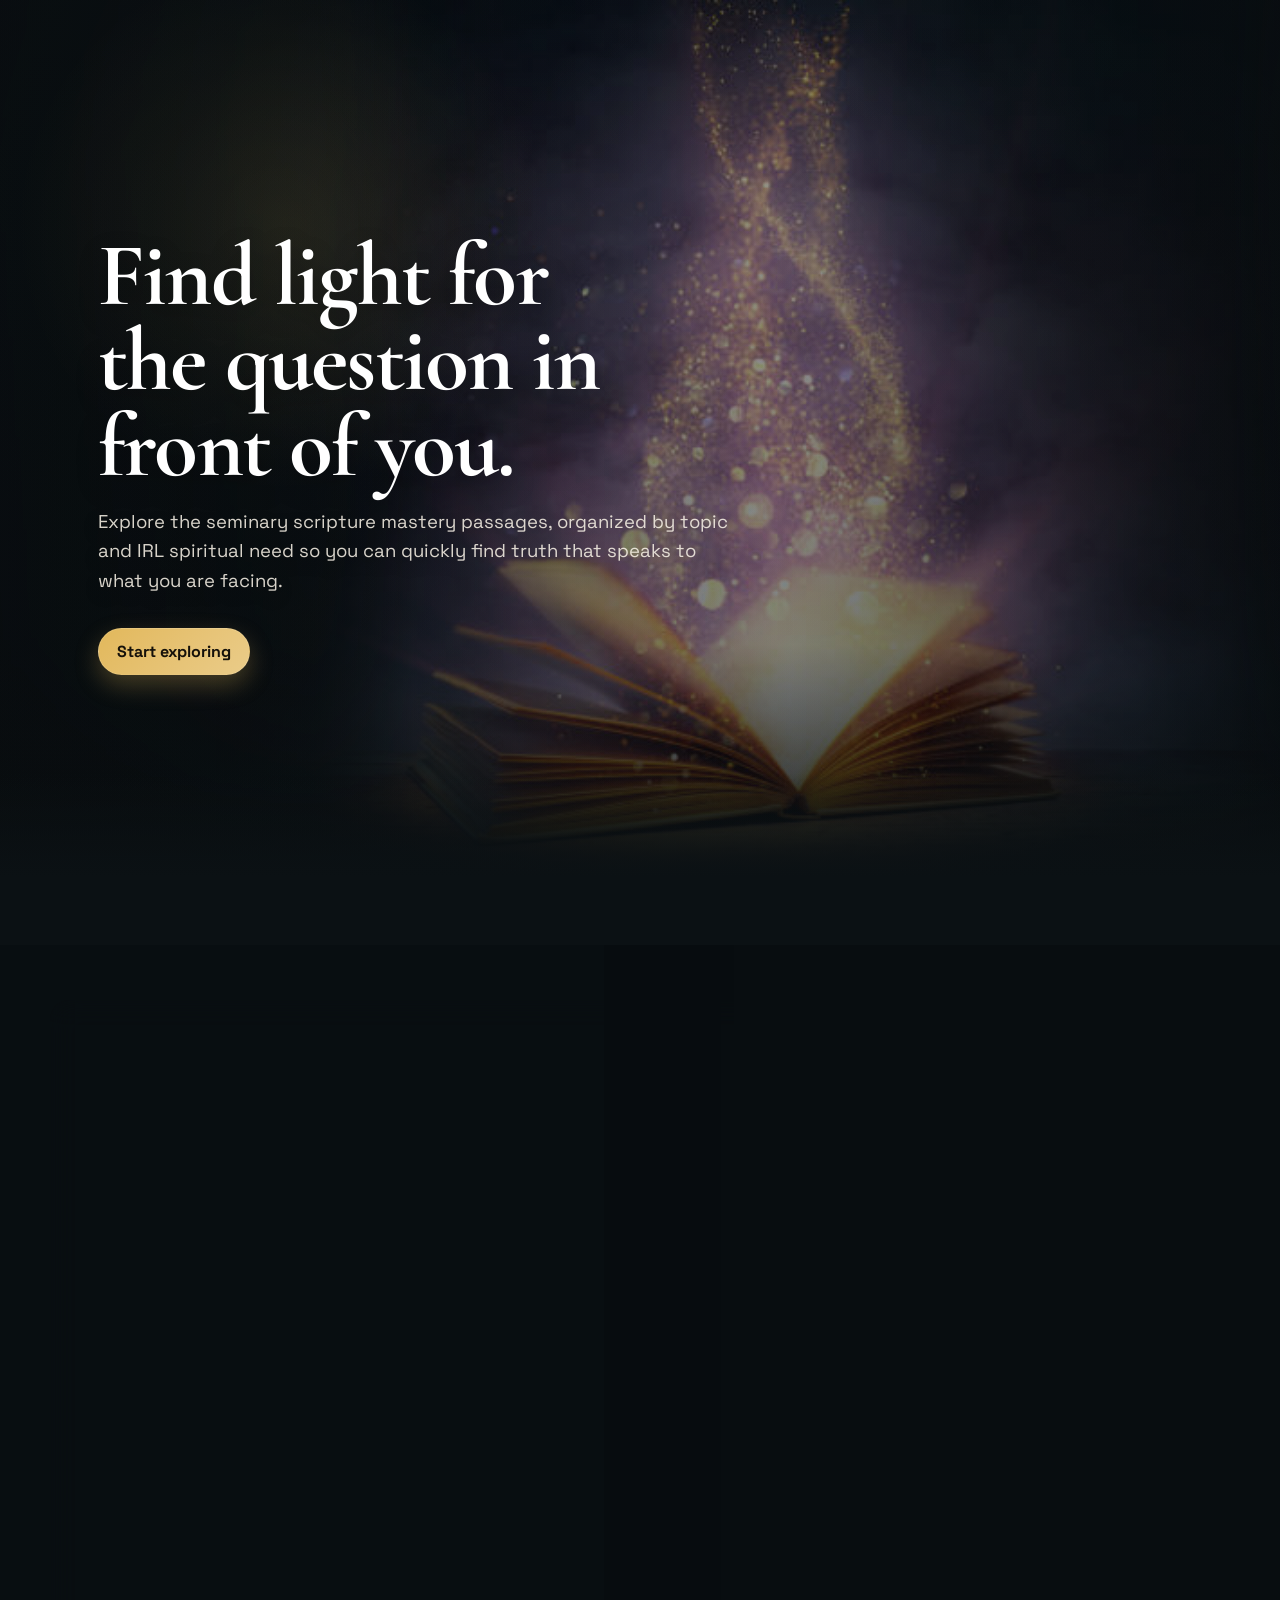
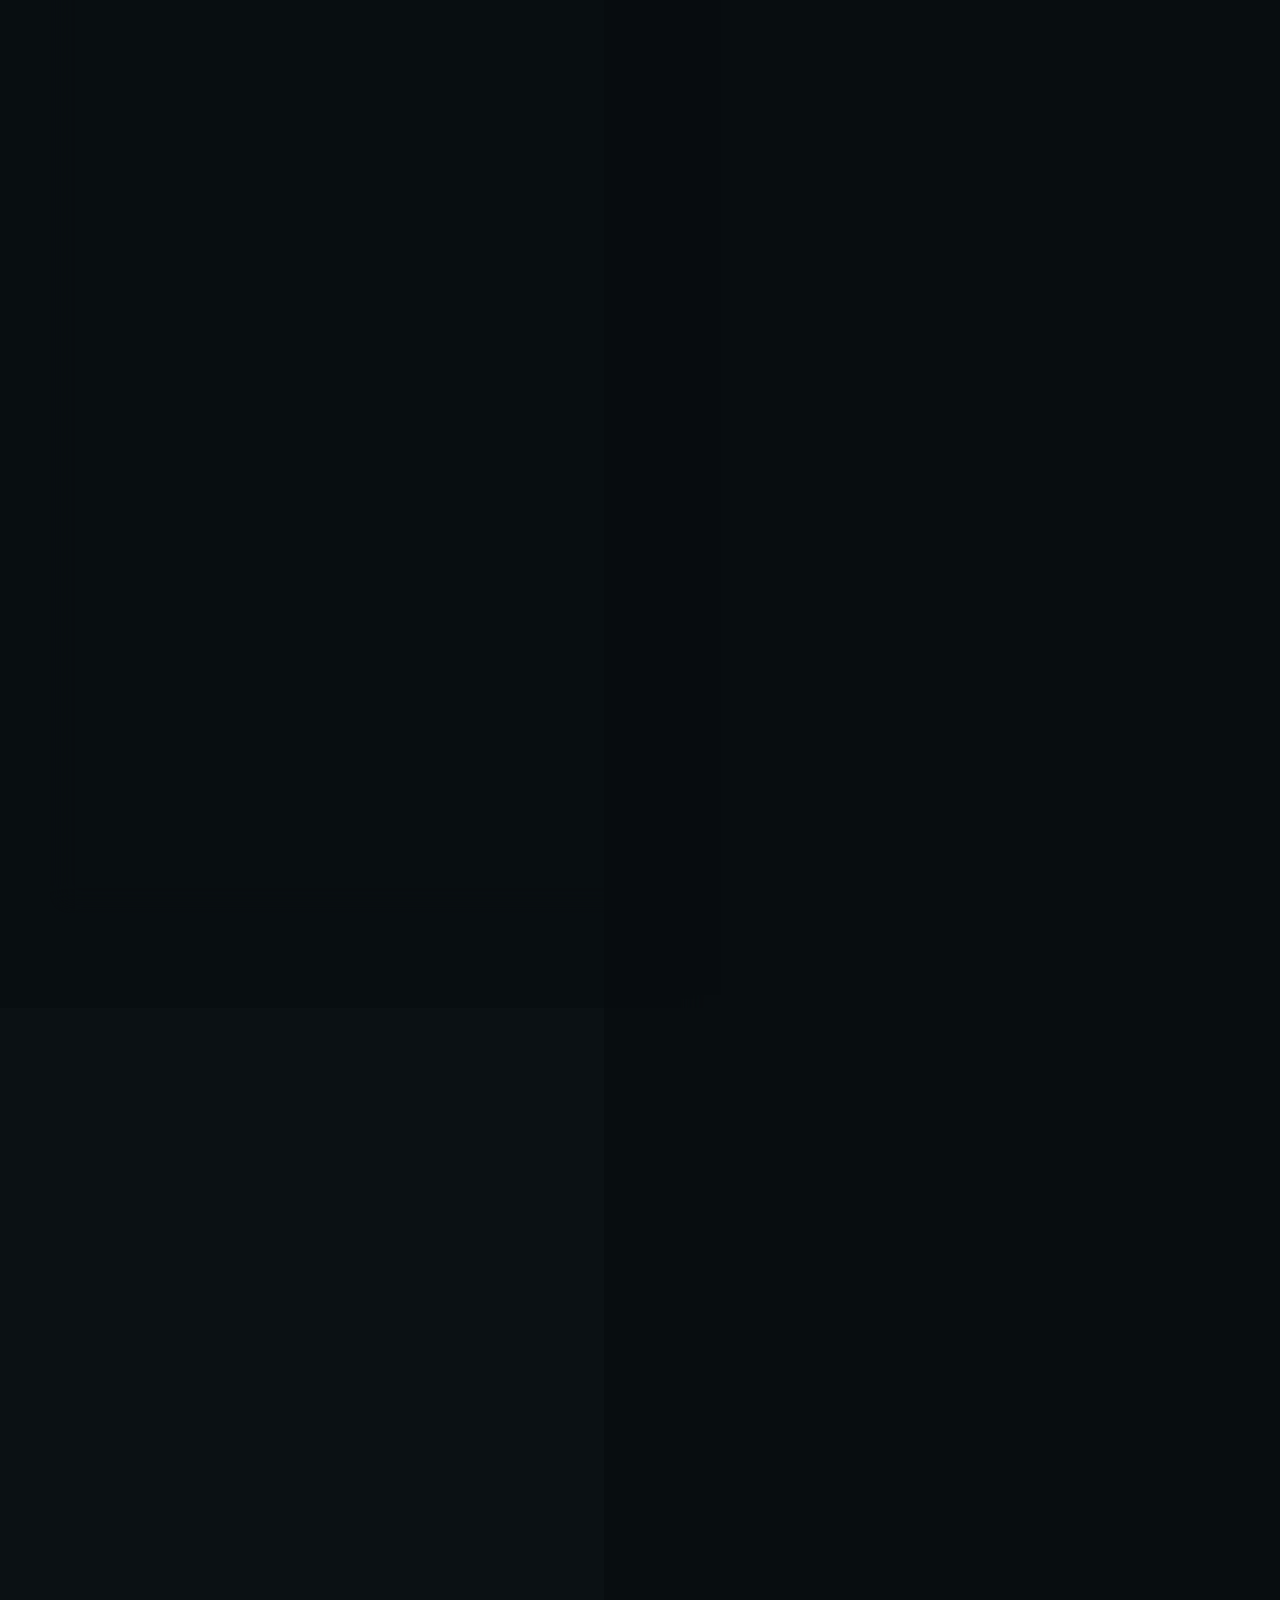
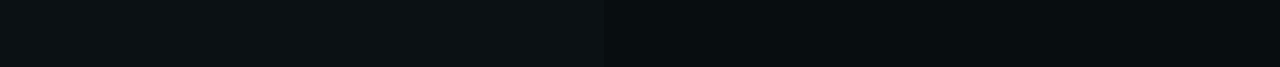
<file: index.html>
<!doctype html>
<html lang="en">
<head>
  <meta charset="utf-8" />
  <meta name="viewport" content="width=device-width, initial-scale=1" />
  <meta name="color-scheme" content="dark light" />
  <title>Scripture Atlas</title>
  <link rel="icon" type="image/jpeg" href="scriptures-img.jpg" />
  <link rel="preconnect" href="https://fonts.googleapis.com">
  <link rel="preconnect" href="https://fonts.gstatic.com" crossorigin>
  <link href="https://fonts.googleapis.com/css2?family=Cormorant+Garamond:wght@500;600;700&family=Space+Grotesk:wght@400;500;600;700&display=swap" rel="stylesheet">
  <link rel="stylesheet" href="styles.css" />
</head>
<body data-page="explore">
  <div class="page">
    <main>
      <section class="hero explore-hero">
        <div class="hero-stage" aria-hidden="true" data-parallax-stage>
          <div class="hero-image">
            <img src="scriptures-img.jpg" alt="" />
          </div>
          <div class="veil"></div>
        </div>

        <div class="wrap hero-shell">
          <div class="hero-content">
            <div class="hero-copy reveal">
              <h2>Find light for the question in front of you.</h2>
              <p>
                Explore the seminary scripture mastery passages, organized by topic and IRL spiritual need so you can quickly find truth that speaks to what you are facing.
              </p>
              <div class="hero-actions">
                <a class="btn primary" href="#study-workspace">Start exploring</a>
              </div>
            </div>
          </div>
        </div>
      </section>

      <section class="section" id="study-workspace">
        <div class="wrap">
          <div class="workspace" data-workspace>
            <div class="lane reveal">
              <div class="toolbar">
                <div class="modes" role="tablist" aria-label="View mode">
                  <button class="mode" data-mode-button data-mode="topics" aria-pressed="true" type="button">Topics</button>
                  <button class="mode" data-mode-button data-mode="scriptures" aria-pressed="false" type="button">Scriptures</button>
                </div>
                <label class="search" aria-label="Search passages and topics">
                  <svg viewBox="0 0 24 24" width="18" height="18" fill="none" stroke="currentColor" stroke-width="1.7" stroke-linecap="round" stroke-linejoin="round">
                    <circle cx="11" cy="11" r="6.5"></circle>
                    <path d="m16 16 4 4"></path>
                  </svg>
                  <input data-search type="search" placeholder="Search by need, topic, or reference" autocomplete="off" />
                </label>
              </div>

              <div class="suggestions" data-suggestions hidden></div>
              <div class="themes" data-primary-grid aria-label="Primary cards"></div>
              <div class="stream" data-stream></div>
            </div>

            <aside class="detail reveal">
              <div class="label">
                <small data-detail-label>Topic view</small>
                <small data-topic-count>10 topic sets</small>
              </div>
              <h4 data-detail-title>Hope and Healing</h4>
              <div class="ref" data-detail-ref>3 passages in this set</div>
              <div class="excerpt" data-detail-excerpt>
                Start here when someone feels burdened, discouraged, or wounded. These passages point to the Savior's power to succor, strengthen, and restore.
              </div>
              <p class="note" data-detail-note>
                Short note and direct scripture links.
              </p>
              <div class="action-row" data-detail-actions></div>
              <div class="meta" data-detail-meta></div>
              <div class="topic-passages" data-topic-passages-wrap>
                <div class="topic-passages-head">
                  <strong data-topic-passages-title>Passages in Hope and Healing</strong>
                  <span data-topic-passages-count>10 passages</span>
                </div>
                <div class="stream" data-topic-passages-list></div>
              </div>
            </aside>

            <aside class="detail scripture-detail reveal" data-scripture-panel hidden>
              <div class="label">
                <small>Scripture detail</small>
                <button class="close-detail" type="button" data-close-scripture aria-label="Close scripture detail">Close</button>
              </div>
              <h4 data-scripture-title>Scripture title</h4>
              <div class="ref" data-scripture-ref>Reference</div>
              <div class="excerpt" data-scripture-excerpt></div>
              <p class="note" data-scripture-note></p>
              <div class="action-row" data-scripture-actions></div>
              <div class="meta" data-scripture-meta></div>
            </aside>
          </div>
        </div>
      </section>
    </main>
  </div>

  <div class="modal-shell" data-scripture-modal hidden>
    <div class="modal-backdrop" data-close-scripture></div>
    <div class="modal-card">
      <div class="label">
        <small>Scripture detail</small>
        <button class="close-detail" type="button" data-close-scripture aria-label="Close scripture detail">Close</button>
      </div>
      <h4 data-scripture-modal-title>Scripture title</h4>
      <div class="ref" data-scripture-modal-ref>Reference</div>
      <div class="excerpt" data-scripture-modal-excerpt></div>
      <p class="note" data-scripture-modal-note></p>
      <div class="action-row" data-scripture-modal-actions></div>
      <div class="meta" data-scripture-modal-meta></div>
    </div>
  </div>

  <script src="site-data.js"></script>
  <script src="site.js"></script>
</body>
</html>
</file>
<file: styles.css>
:root {
  --bg: #0b1114;
  --bg-2: #10181d;
  --surface: rgba(14, 20, 24, 0.72);
  --surface-strong: rgba(12, 17, 20, 0.88);
  --text: #ffffff;
  --muted: #9eaab8;
  --faint: #5a6a78;
  --line: rgba(255, 255, 255, 0.10);
  --accent: #6b9fcf;
  --accent-soft: rgba(107, 159, 207, 0.16);
  --accent-glow: rgba(107, 159, 207, 0.28);
  --shadow: 0 20px 50px rgba(0, 0, 0, 0.32);
  --max: 1180px;
  --radius: 20px;
  --radius-sm: 14px;
}

* { box-sizing: border-box; }
html { scroll-behavior: smooth; }
body {
  margin: 0;
  color: var(--text);
  font-family: "Space Grotesk", system-ui, -apple-system, BlinkMacSystemFont, "Segoe UI", sans-serif;
  background: #0b1114;
  overflow-x: hidden;
}

body.modal-open {
  overflow: hidden;
}

body::before {
  content: "";
  position: fixed;
  inset: 0;
  pointer-events: none;
  background:
    linear-gradient(transparent 0%, transparent 97%, rgba(255,255,255,0.03) 100%),
    radial-gradient(circle at 50% 0%, rgba(255,255,255,0.06), transparent 30%);
  mix-blend-mode: screen;
  opacity: 0.38;
}

a { color: inherit; text-decoration: none; }
button, input { font: inherit; }

.page {
  position: relative;
  width: 100%;
}

.wrap {
  width: min(var(--max), calc(100vw - 40px));
  margin: 0 auto;
}

.site-header {
  padding: 20px 0 10px;
}

.header-bar {
  display: flex;
  align-items: center;
  justify-content: space-between;
  gap: 16px;
  padding: 14px 18px;
  border-radius: 18px;
  border: 1px solid rgba(255,255,255,0.08);
  background: rgba(8, 12, 14, 0.52);
  backdrop-filter: blur(16px);
  box-shadow: var(--shadow);
}

.brand {
  display: inline-flex;
  align-items: center;
  gap: 12px;
  min-width: 0;
}

.mark {
  width: 30px;
  height: 30px;
  flex: none;
  display: grid;
  place-items: center;
  border-radius: 10px;
  background: linear-gradient(145deg, rgba(255,255,255,0.14), rgba(255,255,255,0.04));
  border: 1px solid rgba(255,255,255,0.10);
}

.brand h1 {
  margin: 0;
  font-size: 0.98rem;
  line-height: 1;
  letter-spacing: 0.02em;
  font-weight: 700;
}

.brand span {
  display: block;
  font-size: 0.76rem;
  color: var(--muted);
  margin-top: 2px;
}

.navlinks {
  display: flex;
  align-items: center;
  gap: 8px;
  flex-wrap: wrap;
  justify-content: flex-end;
}

.navlinks a {
  padding: 9px 12px;
  border-radius: 999px;
  color: var(--muted);
  transition: 180ms ease;
}

.navlinks a:hover,
.navlinks a:focus-visible,
.navlinks a.active {
  outline: none;
  color: var(--text);
  background: rgba(255,255,255,0.08);
}

.hero {
  position: relative;
  min-height: 100svh;
  overflow: clip;
}

.explore-hero {
  min-height: auto;
}

.hero-stage {
  position: absolute;
  inset: 0;
  pointer-events: none;
  overflow: hidden;
}

.hero-image {
  position: absolute;
  inset: 0 -3% 0 0;
  display: flex;
  align-items: stretch;
  justify-content: flex-end;
}

.hero-image img {
  width: auto;
  height: 100%;
  object-fit: contain;
  object-position: right bottom;
  display: block;
  filter: saturate(0.9) brightness(0.78) contrast(1.02);
  -webkit-mask-image: linear-gradient(90deg, transparent 0%, rgba(0, 0, 0, 0.18) 9%, rgba(0, 0, 0, 0.82) 18%, #000 28%, #000 84%, rgba(0, 0, 0, 0.88) 92%, transparent 100%);
  mask-image: linear-gradient(90deg, transparent 0%, rgba(0, 0, 0, 0.18) 9%, rgba(0, 0, 0, 0.82) 18%, #000 28%, #000 84%, rgba(0, 0, 0, 0.88) 92%, transparent 100%);
}

.hero-image::before,
.hero-image::after {
  content: "";
  position: absolute;
}

.hero-image::before {
  inset: 0;
  background:
    radial-gradient(circle at 31% 26%, rgba(255, 239, 189, 0.18), rgba(255, 239, 189, 0) 22%),
    linear-gradient(180deg, rgba(10, 13, 16, 0.01) 0%, rgba(10, 13, 16, 0.1) 60%, rgba(10, 13, 16, 0.28) 100%);
}

.hero-image::after {
  inset: -4% -3% -1% 0;
  background:
    linear-gradient(90deg, rgba(11, 17, 20, 0.88) 0%, rgba(11, 17, 20, 0.74) 12%, rgba(11, 17, 20, 0.42) 28%, rgba(11, 17, 20, 0.14) 44%, rgba(11, 17, 20, 0.08) 57%, rgba(11, 17, 20, 0.24) 76%, rgba(11, 17, 20, 0.72) 100%),
    linear-gradient(180deg, rgba(11, 17, 20, 0.34) 0%, rgba(11, 17, 20, 0.04) 20%, rgba(11, 17, 20, 0.02) 72%, #0b1114 100%);
}

.hero-stage .veil {
  position: absolute;
  inset: 0;
  background:
    linear-gradient(90deg, rgba(7, 10, 12, 0.46) 0%, rgba(7, 10, 12, 0.18) 36%, rgba(7, 10, 12, 0.12) 62%, rgba(7, 10, 12, 0.36) 100%),
    radial-gradient(circle at 22% 25%, rgba(239, 201, 104, 0.12), rgba(239, 201, 104, 0) 22%),
    linear-gradient(180deg, rgba(7, 10, 12, 0.02) 0%, rgba(7, 10, 12, 0.28) 100%);
}

.hero-shell {
  position: relative;
  min-height: 100svh;
  display: grid;
  align-items: center;
  padding: 42px 0 54px;
}

.hero::after {
  content: "";
  position: absolute;
  left: 0;
  right: 0;
  bottom: -1px;
  height: clamp(70px, 10vw, 130px);
  background: linear-gradient(180deg, rgba(11, 17, 20, 0) 0%, #0b1114 82%);
  pointer-events: none;
}

.hero-content {
  position: relative;
  z-index: 2;
  display: grid;
  grid-template-columns: minmax(0, 1fr);
  gap: 24px;
  align-items: center;
  width: min(100%, 78rem);
}

.hero-copy {
  width: min(100%, 66rem);
  padding: 40px clamp(26px, 4vw, 64px) 40px clamp(18px, 4vw, 48px);
}

.hero h2,
.section-title {
  margin: 0;
  font-family: "Cormorant Garamond", Georgia, serif;
  letter-spacing: -0.02em;
  line-height: 0.95;
}

.hero h2 {
  margin: 20px 0 18px;
  max-width: 14ch;
  font-size: clamp(4.1rem, 7vw, 7.4rem);
  font-weight: 700;
  text-wrap: balance;
  text-shadow: 0 10px 28px rgba(0, 0, 0, 0.32);
}

.hero p,
.lead {
  color: rgba(245,239,228,0.84);
  line-height: 1.6;
}

.hero p {
  margin: 0;
  max-width: 40rem;
  font-size: clamp(1.05rem, 1.45vw, 1.22rem);
  color: rgba(245,239,228,0.88);
  text-shadow: 0 6px 18px rgba(0, 0, 0, 0.28);
}

.hero-actions {
  display: flex;
  gap: 12px;
  flex-wrap: wrap;
  margin-top: 32px;
}

.btn {
  display: inline-flex;
  align-items: center;
  gap: 10px;
  border-radius: 999px;
  padding: 12px 18px;
  border: 1px solid rgba(255,255,255,0.10);
  cursor: pointer;
  transition: 180ms ease;
}

.btn.primary {
  background: linear-gradient(135deg, var(--accent), color-mix(in srgb, var(--accent) 72%, white));
  color: #15110a;
  box-shadow: 0 10px 24px var(--accent-glow);
  font-weight: 700;
}

.btn.ghost {
  color: var(--text);
  background: rgba(255,255,255,0.03);
}

.btn:hover,
.btn:focus-visible {
  outline: none;
  transform: translateY(-1px);
  border-color: rgba(255,255,255,0.18);
}

.hero-panel,
.panel,
.detail,
.sticky-card,
.mini-card,
.card,
.path-block {
  border-radius: var(--radius);
  border: 1px solid rgba(255,255,255,0.09);
  background: rgba(9, 13, 16, 0.66);
  backdrop-filter: blur(14px);
  box-shadow: var(--shadow);
}

.hero-panel {
  justify-self: end;
  width: min(100%, 380px);
  padding: 18px;
}

.hero-panel h3,
.section-label {
  margin: 0 0 10px;
  font-size: 0.88rem;
  letter-spacing: 0.04em;
  text-transform: uppercase;
  color: var(--muted);
}

.hero-panel .big {
  margin: 0 0 14px;
  font-family: "Cormorant Garamond", Georgia, serif;
  font-size: clamp(1.9rem, 4vw, 2.7rem);
  line-height: 0.95;
  max-width: 10ch;
}

.selected-topic {
  color: color-mix(in srgb, var(--accent) 88%, white);
}

.mini-list {
  display: grid;
  gap: 10px;
  margin: 16px 0 0;
}

.mini-item {
  display: flex;
  justify-content: space-between;
  align-items: center;
  gap: 12px;
  padding: 12px 14px;
  border-radius: 14px;
  background: rgba(255,255,255,0.04);
  border: 1px solid rgba(255,255,255,0.07);
}

.mini-button {
  width: 100%;
  color: var(--text);
  text-align: left;
  cursor: pointer;
  transition: 180ms ease;
}

.mini-button:hover,
.mini-button:focus-visible,
.mini-list a.mini-item:hover,
.mini-list a.mini-item:focus-visible {
  outline: none;
  transform: translateY(-1px);
  border-color: color-mix(in srgb, var(--accent) 28%, rgba(255,255,255,0.12));
  background: color-mix(in srgb, var(--accent-soft) 42%, rgba(255,255,255,0.04));
}

.mini-item strong { font-size: 0.94rem; }
.mini-item span {
  color: var(--muted);
  font-size: 0.84rem;
  text-align: right;
}

.section {
  padding: 72px 0;
}

.section h3 {
  margin: 0;
  font-family: "Cormorant Garamond", Georgia, serif;
  font-size: clamp(2.4rem, 4vw, 4rem);
  line-height: 0.95;
  letter-spacing: -0.02em;
}

.section p.lead {
  margin: 12px 0 0;
  max-width: 54rem;
  color: var(--muted);
  line-height: 1.6;
}

.grid-3 {
  margin-top: 28px;
  display: grid;
  grid-template-columns: repeat(3, minmax(0, 1fr));
  gap: 16px;
}

.grid-2 {
  display: grid;
  grid-template-columns: minmax(0, 1.05fr) minmax(320px, 0.95fr);
  gap: 20px;
}

.card,
.panel,
.path-block,
.detail,
.sticky-card {
  padding: 18px;
}

.card {
  min-height: 180px;
}

.card h4,
.detail h4,
.sticky-card h4,
.path-block h4 {
  margin: 0;
  font-family: "Cormorant Garamond", Georgia, serif;
  letter-spacing: -0.02em;
}

.card h4 { font-size: 1.95rem; line-height: 0.96; }

.card p,
.detail .note,
.path-block p,
.sticky-card p,
.section-copy {
  color: var(--muted);
  line-height: 1.6;
}

.card p { margin: 10px 0 0; }

.tag-row,
.chip-row {
  display: flex;
  gap: 8px;
  flex-wrap: wrap;
  margin-top: 14px;
}

.chip,
.tag {
  display: inline-flex;
  align-items: center;
  gap: 8px;
  padding: 7px 10px;
  border-radius: 999px;
  background: rgba(255,255,255,0.04);
  color: var(--muted);
  border: 1px solid rgba(255,255,255,0.08);
  font-size: 0.78rem;
}

.chip[aria-pressed="true"] {
  color: var(--text);
  border-color: color-mix(in srgb, var(--accent) 28%, rgba(255,255,255,0.12));
  background: color-mix(in srgb, var(--accent-soft) 55%, rgba(255,255,255,0.04));
}

.chip.dot::before,
.tag.dot::before {
  content: "";
  width: 7px;
  height: 7px;
  border-radius: 50%;
  background: var(--chip, var(--accent));
  flex: none;
}

.workspace {
  margin-top: 28px;
  display: grid;
  grid-template-columns: minmax(0, 1.05fr) minmax(320px, 0.95fr);
  gap: 20px;
  align-items: start;
}

.workspace.has-scripture-detail {
  grid-template-columns: minmax(0, 0.95fr) minmax(320px, 0.82fr) minmax(300px, 0.78fr);
}

.lane {
  padding: 18px;
  border-radius: var(--radius);
  border: 1px solid rgba(255,255,255,0.09);
  background: rgba(9, 13, 16, 0.64);
  backdrop-filter: blur(14px);
  box-shadow: var(--shadow);
}

.toolbar {
  display: flex;
  align-items: center;
  justify-content: space-between;
  gap: 12px;
  flex-wrap: wrap;
}

.modes {
  display: inline-flex;
  padding: 4px;
  border-radius: 999px;
  background: rgba(255,255,255,0.05);
  border: 1px solid rgba(255,255,255,0.08);
  gap: 4px;
}

.mode {
  border: 0;
  background: transparent;
  color: var(--muted);
  padding: 9px 14px;
  border-radius: 999px;
  cursor: pointer;
  transition: 180ms ease;
}

.mode[aria-pressed="true"] {
  background: rgba(255,255,255,0.12);
  color: var(--text);
}

.search {
  display: flex;
  align-items: center;
  gap: 10px;
  min-width: 220px;
  flex: 1 1 260px;
  max-width: 320px;
  padding: 10px 14px;
  border-radius: 999px;
  background: rgba(255,255,255,0.04);
  border: 1px solid rgba(255,255,255,0.08);
}

.search svg { color: var(--muted); flex: none; }
.search input {
  background: transparent;
  border: 0;
  color: var(--text);
  width: 100%;
  outline: none;
}
.search input::placeholder { color: #80919c; }

.mode-help {
  margin: 12px 2px 0;
  color: var(--muted);
  font-size: 0.92rem;
  line-height: 1.5;
}

.suggestions {
  margin-top: 12px;
  display: grid;
  gap: 8px;
  padding: 12px;
  border-radius: 18px;
  border: 1px solid rgba(255,255,255,0.08);
  background: rgba(255,255,255,0.03);
}

.topic-passages {
  margin-top: 14px;
}

.topic-passages-head {
  display: flex;
  justify-content: space-between;
  align-items: baseline;
  gap: 12px;
  margin-bottom: 10px;
}

.topic-passages-head strong {
  font-size: 1rem;
  color: var(--text);
}

.topic-passages-head span {
  font-size: 0.8rem;
  color: var(--muted);
  text-transform: uppercase;
  letter-spacing: 0.08em;
}

.suggestion {
  display: flex;
  justify-content: space-between;
  align-items: center;
  gap: 12px;
  width: 100%;
  border: 0;
  cursor: pointer;
  color: var(--text);
  background: rgba(255,255,255,0.03);
  border-radius: 14px;
  padding: 12px 14px;
  text-align: left;
  transition: 160ms ease;
}

.suggestion:hover,
.suggestion:focus-visible {
  outline: none;
  transform: translateX(2px);
  background: rgba(255,255,255,0.07);
}

.suggestion strong {
  display: block;
  font-size: 0.98rem;
}

.suggestion span {
  color: var(--muted);
  font-size: 0.8rem;
  text-transform: uppercase;
  letter-spacing: 0.08em;
  flex: none;
}

.themes {
  display: grid;
  grid-template-columns: repeat(2, minmax(0, 1fr));
  gap: 10px;
  margin-top: 14px;
}

.theme {
  position: relative;
  min-height: 122px;
  padding: 16px 16px 14px;
  border-radius: 20px;
  border: 1px solid rgba(255,255,255,0.08);
  background:
    linear-gradient(180deg, rgba(255,255,255,0.05), rgba(255,255,255,0.02)),
    rgba(255,255,255,0.02);
  cursor: pointer;
  text-align: left;
  transition: 180ms ease;
  overflow: hidden;
}

.theme::before {
  content: "";
  position: absolute;
  inset: 0;
  background: radial-gradient(circle at 20% 20%, color-mix(in srgb, var(--theme-color) 30%, transparent), transparent 55%);
  opacity: 0;
  transition: 180ms ease;
}

.theme:hover,
.theme:focus-visible,
.theme.active {
  outline: none;
  transform: translateY(-2px);
  border-color: color-mix(in srgb, var(--theme-color) 35%, rgba(255,255,255,0.16));
}

.theme:hover::before,
.theme:focus-visible::before,
.theme.active::before {
  opacity: 1;
}

.theme .label {
  display: flex;
  justify-content: space-between;
  gap: 12px;
  align-items: flex-start;
  margin-bottom: 10px;
}

.theme strong {
  display: block;
  font-size: 1.05rem;
  color: var(--text);
}

.theme em {
  font-style: normal;
  color: var(--muted);
  font-size: 0.8rem;
  text-transform: uppercase;
  letter-spacing: 0.08em;
}

.theme p {
  margin: 0;
  color: rgba(245,239,228,0.72);
  line-height: 1.5;
  font-size: 0.92rem;
}

.theme .count {
  display: inline-flex;
  margin-top: 14px;
  padding: 6px 10px;
  border-radius: 999px;
  font-size: 0.76rem;
  color: color-mix(in srgb, var(--theme-color) 72%, white);
  background: color-mix(in srgb, var(--theme-color) 12%, transparent);
  border: 1px solid color-mix(in srgb, var(--theme-color) 22%, transparent);
}

.stream {
  margin-top: 16px;
  display: grid;
  gap: 12px;
}

.verse {
  position: relative;
  padding: 16px 16px 16px 18px;
  border-radius: 18px;
  border: 1px solid rgba(255,255,255,0.08);
  background: rgba(255,255,255,0.03);
  display: grid;
  gap: 10px;
  cursor: pointer;
  transition: 180ms ease;
}

.verse::before {
  content: "";
  position: absolute;
  inset: 14px auto 14px 8px;
  width: 3px;
  border-radius: 999px;
  background: color-mix(in srgb, var(--accent) 72%, white);
  opacity: 0.9;
}

.verse:hover,
.verse:focus-visible {
  outline: none;
  transform: translateX(2px);
  border-color: color-mix(in srgb, var(--accent) 28%, rgba(255,255,255,0.14));
  background: color-mix(in srgb, var(--accent-soft) 45%, rgba(255,255,255,0.03));
}

.verse.active {
  border-color: color-mix(in srgb, var(--accent) 36%, rgba(255,255,255,0.18));
  background: color-mix(in srgb, var(--accent-soft) 62%, rgba(255,255,255,0.04));
}

.verse-top {
  display: flex;
  justify-content: space-between;
  gap: 10px;
  align-items: baseline;
  flex-wrap: wrap;
}

.verse-top strong { font-size: 1rem; }
.verse-top span { color: var(--muted); font-size: 0.84rem; }

.verse-ref,
.detail-ref-link,
.path-ref-link,
.meta-scripture-link {
  color: color-mix(in srgb, var(--accent) 84%, white);
  text-decoration: none;
}

.verse-ref:hover,
.verse-ref:focus-visible,
.detail-ref-link:hover,
.detail-ref-link:focus-visible,
.path-ref-link:hover,
.path-ref-link:focus-visible,
.meta-scripture-link:hover,
.meta-scripture-link:focus-visible {
  outline: none;
  text-decoration: underline;
}

.detail-ref-book {
  color: var(--muted);
}

.verse p {
  margin: 0;
  color: rgba(245,239,228,0.84);
  line-height: 1.55;
}

.detail {
  position: sticky;
  top: 28px;
}

.scripture-detail {
  min-width: 0;
}

.detail .label,
.sticky-card .label {
  display: flex;
  align-items: center;
  justify-content: space-between;
  gap: 10px;
  margin-bottom: 8px;
}

.detail .label small,
.sticky-card .label small {
  color: var(--muted);
  text-transform: uppercase;
  letter-spacing: 0.08em;
}

.detail h4,
.sticky-card h4 {
  margin: 0;
  font-size: clamp(1.5rem, 2vw, 2.2rem);
  line-height: 1.02;
}

.detail .ref,
.sticky-card .ref {
  margin-top: 8px;
  color: color-mix(in srgb, var(--accent) 75%, white);
  font-size: 0.94rem;
}

.detail .excerpt {
  margin: 14px 0 0;
  padding: 16px;
  border-radius: 18px;
  background: linear-gradient(180deg, rgba(255,255,255,0.05), rgba(255,255,255,0.03));
  border: 1px solid rgba(255,255,255,0.08);
  color: rgba(245,239,228,0.9);
  line-height: 1.7;
  font-size: 1.03rem;
}

.detail .note,
.sticky-card p {
  margin: 14px 0 0;
  color: var(--muted);
  line-height: 1.6;
}

.detail .meta,
.sticky-meta {
  display: grid;
  grid-template-columns: repeat(2, minmax(0, 1fr));
  gap: 10px;
  margin-top: 16px;
}

.meta-box,
.sticky-meta > div {
  padding: 12px 12px 11px;
  border-radius: 16px;
  background: rgba(255,255,255,0.04);
  border: 1px solid rgba(255,255,255,0.08);
}

.meta-box span,
.sticky-meta span {
  display: block;
  font-size: 0.76rem;
  color: var(--muted);
  text-transform: uppercase;
  letter-spacing: 0.08em;
  margin-bottom: 6px;
}

.meta-box strong,
.sticky-meta strong {
  display: block;
  font-size: 0.95rem;
  line-height: 1.35;
}

.close-detail {
  border: 0;
  background: rgba(255,255,255,0.06);
  color: var(--muted);
  border-radius: 999px;
  padding: 7px 11px;
  cursor: pointer;
  transition: 160ms ease;
}

.close-detail:hover,
.close-detail:focus-visible {
  outline: none;
  color: var(--text);
  background: rgba(255,255,255,0.12);
}

.modal-shell[hidden] {
  display: none;
}

.modal-shell {
  position: fixed;
  inset: 0;
  z-index: 30;
}

.modal-backdrop {
  position: absolute;
  inset: 0;
  background: rgba(5, 8, 10, 0.72);
  backdrop-filter: blur(10px);
}

.modal-card {
  position: absolute;
  left: 50%;
  top: 50%;
  width: min(680px, calc(100vw - 24px));
  max-height: calc(100svh - 24px);
  overflow: auto;
  transform: translate(-50%, -50%);
  padding: 18px;
  border-radius: var(--radius);
  border: 1px solid rgba(255,255,255,0.09);
  background: rgba(9, 13, 16, 0.96);
  box-shadow: var(--shadow);
}

.route-stack {
  display: grid;
  gap: 14px;
  margin-top: 28px;
}

.route-line {
  position: relative;
  display: grid;
  grid-template-columns: 120px minmax(0, 1fr) auto;
  gap: 14px;
  align-items: center;
  padding: 18px 16px;
  border-radius: 22px;
  border: 1px solid rgba(255,255,255,0.08);
  background: rgba(255,255,255,0.03);
  overflow: hidden;
}

.route-line::before {
  content: "";
  position: absolute;
  inset: 0 auto 0 0;
  width: 4px;
  background: linear-gradient(180deg, color-mix(in srgb, var(--accent) 90%, white), transparent);
}

.route-line small {
  color: var(--muted);
  text-transform: uppercase;
  letter-spacing: 0.08em;
}

.route-line strong {
  display: block;
  margin-top: 4px;
  font-size: 1.1rem;
}

.route-line p {
  margin: 0;
  color: rgba(245,239,228,0.82);
  line-height: 1.6;
}

.route-line .meter {
  width: 110px;
  display: grid;
  gap: 6px;
  justify-items: end;
}

.route-line .meter span {
  color: var(--muted);
  font-size: 0.8rem;
}

.route-line .meter i {
  display: block;
  width: 100%;
  height: 8px;
  border-radius: 999px;
  background: rgba(255,255,255,0.08);
  overflow: hidden;
}

.route-line .meter i::after {
  content: "";
  display: block;
  height: 100%;
  width: var(--fill);
  background: linear-gradient(90deg, var(--accent), color-mix(in srgb, var(--accent) 60%, white));
}

.path-grid {
  margin-top: 28px;
  display: grid;
  grid-template-columns: repeat(3, minmax(0, 1fr));
  gap: 16px;
}

.path-block {
  min-height: 190px;
}

.path-block h4 {
  font-size: 1.9rem;
}

.path-block .refs {
  display: flex;
  flex-wrap: wrap;
  gap: 8px;
  margin-top: 16px;
}

.path-ref-link {
  display: inline-flex;
  align-items: center;
  gap: 8px;
  padding: 7px 10px;
  border-radius: 999px;
  background: rgba(255,255,255,0.04);
  border: 1px solid rgba(255,255,255,0.08);
  font-size: 0.78rem;
}

.path-ref-link::before {
  content: "";
  width: 7px;
  height: 7px;
  border-radius: 50%;
  background: var(--accent);
  flex: none;
}

.path-layout {
  margin-top: 28px;
  display: grid;
  grid-template-columns: minmax(0, 1.1fr) minmax(300px, 0.9fr);
  gap: 20px;
  align-items: start;
}

.sticky-card {
  position: sticky;
  top: 28px;
  overflow: hidden;
}

.sticky-card::before {
  content: "";
  position: absolute;
  inset: 0;
  background: radial-gradient(circle at top left, color-mix(in srgb, var(--accent) 18%, transparent), transparent 55%);
  pointer-events: none;
}

.sticky-card .topic-swatch {
  display: inline-flex;
  align-items: center;
  gap: 8px;
  padding: 7px 10px;
  border-radius: 999px;
  background: color-mix(in srgb, var(--accent-soft) 55%, rgba(255,255,255,0.03));
  border: 1px solid color-mix(in srgb, var(--accent) 25%, rgba(255,255,255,0.08));
  color: var(--text);
  font-size: 0.82rem;
  margin-bottom: 14px;
}

.sticky-card .topic-swatch::before {
  content: "";
  width: 8px;
  height: 8px;
  border-radius: 50%;
  background: var(--accent);
  box-shadow: 0 0 0 6px var(--accent-soft);
}

.sticky-actions,
.action-row {
  display: flex;
  gap: 10px;
  flex-wrap: wrap;
  margin-top: 16px;
}

.sticky-actions .btn,
.action-row .btn {
  padding: 10px 14px;
}

.chapter-grid {
  display: grid;
  grid-template-columns: repeat(2, minmax(0, 1fr));
  gap: 12px;
  margin-top: 20px;
}

.chapter {
  display: block;
  padding: 14px;
  border-radius: 18px;
  border: 1px solid rgba(255,255,255,0.08);
  background: rgba(255,255,255,0.03);
  transition: 180ms ease;
}

.chapter:hover,
.chapter:focus-visible {
  outline: none;
  transform: translateY(-2px);
  border-color: color-mix(in srgb, var(--accent) 28%, rgba(255,255,255,0.14));
  background: color-mix(in srgb, var(--accent-soft) 36%, rgba(255,255,255,0.04));
}

.chapter strong {
  display: block;
  margin-top: 4px;
  line-height: 1.35;
}

.chapter span {
  color: var(--muted);
  font-size: 0.8rem;
  text-transform: uppercase;
  letter-spacing: 0.08em;
}

.footer-note {
  padding: 24px 0 40px;
  color: var(--faint);
  font-size: 0.86rem;
}

.reveal {
  opacity: 0;
  transform: translateY(18px);
  transition: 700ms ease;
}

.reveal.show {
  opacity: 1;
  transform: translateY(0);
}

.sr-only {
  position: absolute;
  width: 1px;
  height: 1px;
  padding: 0;
  margin: -1px;
  overflow: hidden;
  clip: rect(0, 0, 0, 0);
  border: 0;
  white-space: nowrap;
}

@media (max-width: 1080px) {
  .hero-content,
  .workspace,
  .grid-2,
  .path-layout {
    grid-template-columns: 1fr;
  }

  .hero-panel {
    justify-self: start;
    width: min(100%, 420px);
  }

  .detail,
  .sticky-card {
    position: static;
  }

  .workspace.has-scripture-detail {
    grid-template-columns: 1fr;
  }

  .hero-image {
    inset: 0 0 -18px 0;
  }

  .hero-image img {
    width: 100%;
    height: 100%;
    object-fit: cover;
    object-position: center 38%;
    filter: saturate(0.92) brightness(0.74) contrast(1.03);
    -webkit-mask-image: linear-gradient(180deg, rgba(0, 0, 0, 0.9) 0%, #000 18%, #000 74%, rgba(0, 0, 0, 0.86) 86%, transparent 100%);
    mask-image: linear-gradient(180deg, rgba(0, 0, 0, 0.9) 0%, #000 18%, #000 74%, rgba(0, 0, 0, 0.86) 86%, transparent 100%);
  }

  .hero-image::after {
    inset: 0;
    background:
      linear-gradient(90deg, rgba(11, 17, 20, 0.92) 0%, rgba(11, 17, 20, 0.54) 32%, rgba(11, 17, 20, 0.24) 58%, rgba(11, 17, 20, 0.66) 100%),
      linear-gradient(180deg, rgba(11, 17, 20, 0.24) 0%, rgba(11, 17, 20, 0.04) 26%, rgba(11, 17, 20, 0.02) 64%, rgba(11, 17, 20, 0.72) 100%);
  }

  .route-line {
    grid-template-columns: 1fr;
  }

  .route-line .meter {
    width: 100%;
    justify-items: start;
  }
}

@media (max-width: 820px) {
  .grid-3,
  .path-grid,
  .themes,
  .chapter-grid {
    grid-template-columns: 1fr;
  }
}

@media (max-width: 760px) {
  .wrap { width: min(var(--max), calc(100vw - 26px)); }
  .hero-shell { min-height: auto; padding: 24px 0 36px; }
  .hero h2 { max-width: 11ch; }
  .hero-copy { padding: 24px 0 12px; }
  .hero-image img {
    object-position: center 34%;
  }
  .themes {
    grid-template-columns: repeat(2, minmax(0, 1fr));
    gap: 10px;
  }
  .theme {
    min-height: 0;
    aspect-ratio: 1 / 1;
    padding: 14px 14px 12px;
    display: flex;
    flex-direction: column;
    justify-content: space-between;
  }
  .theme .label {
    display: grid;
    gap: 8px;
    margin-bottom: 0;
  }
  .theme strong {
    font-size: 0.98rem;
    line-height: 1.1;
  }
  .theme em {
    font-size: 0.74rem;
    line-height: 1.35;
    letter-spacing: 0.06em;
  }
  .theme p {
    display: none;
  }
  .theme .count {
    margin-top: 10px;
    align-self: flex-start;
  }
  .modal-card {
    width: calc(100vw - 18px);
    max-height: calc(100svh - 18px);
    padding: 16px;
  }
}
</file>
